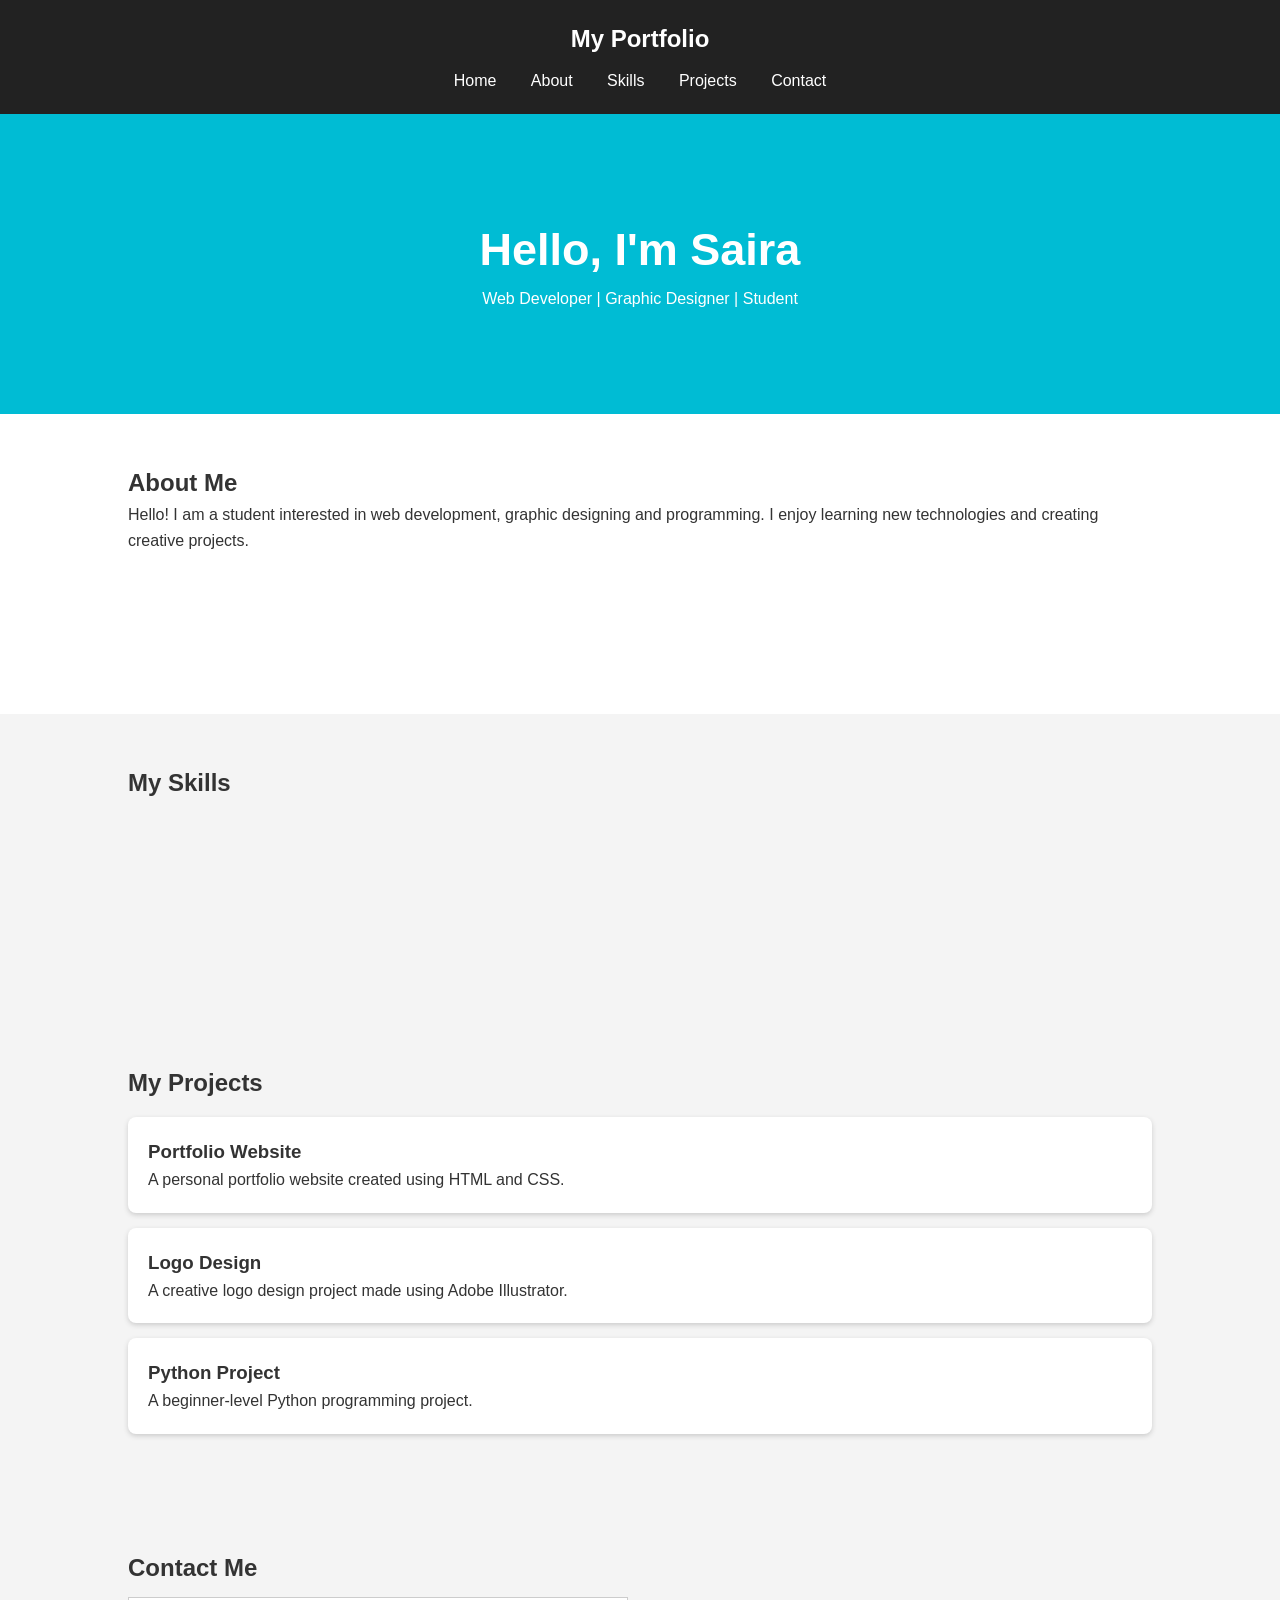
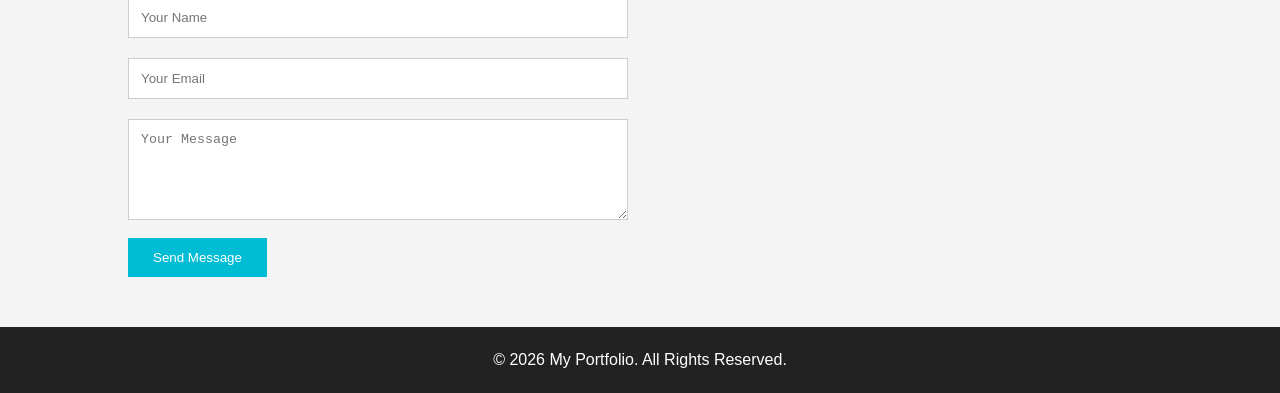
<file: index.html>
<!DOCTYPE html>
<html lang="en">
<head>
    <meta charset="UTF-8">
    <meta name="viewport" content="width=device-width, initial-scale=1.0">
    <title>My Portfolio</title>

    <style>
        * {
            margin: 0;
            padding: 0;
            box-sizing: border-box;
        }

        body {
            font-family: Arial, sans-serif;
            line-height: 1.6;
            background-color: #f4f4f4;
            color: #333;
        }

        header {
            background-color: #222;
            color: white;
            padding: 20px;
            text-align: center;
        }

        nav {
            margin-top: 10px;
        }

        nav a {
            color: white;
            text-decoration: none;
            margin: 0 15px;
        }

        nav a:hover {
            color: #00bcd4;
        }

        section {
            padding: 50px 10%;
            min-height: 300px;
        }

        #home {
            background-color: #00bcd4;
            color: white;
            text-align: center;
            padding-top: 100px;
        }

        #home h1 {
            font-size: 45px;
        }

        #about {
            background-color: white;
        }

        .skills {
            display: flex;
            gap: 20px;
            flex-wrap: wrap;
        }

        .skill {
            background-color: #222;
            color: white;
            padding: 15px 25px;
            border-radius: 5px;
        }

        .project {
            background-color: white;
            padding: 20px;
            margin: 15px 0;
            border-radius: 8px;
            box-shadow: 0 2px 5px #ccc;
        }

        form {
            max-width: 500px;
        }

        input, textarea {
            width: 100%;
            padding: 12px;
            margin: 10px 0;
            border: 1px solid #ccc;
        }

        button {
            background-color: #00bcd4;
            color: white;
            border: none;
            padding: 12px 25px;
            cursor: pointer;
        }

        footer {
            background-color: #222;
            color: white;
            text-align: center;
            padding: 20px;
        }
    </style>
</head>

<body>

    <!-- Header -->
    <header>
        <h2>My Portfolio</h2>

        <nav>
            <a href="#home">Home</a>
            <a href="#about">About</a>
            <a href="#skills">Skills</a>
            <a href="#projects">Projects</a>
            <a href="#contact">Contact</a>
        </nav>
    </header>

    <!-- Home -->
    <section id="home">
        <h1>Hello, I'm Saira</h1>
        <p>Web Developer | Graphic Designer | Student</p>
    </section>

    <!-- About -->
    <section id="about">
        <h2>About Me</h2>

        <p>
            Hello! I am a student interested in web development,
            graphic designing and programming. I enjoy learning
            new technologies and creating creative projects.
        </p>
    </section>

    <!-- Skills -->
    <section id="skills">
        <h2>My Skills</h2>

  
    </section>

    <!-- Projects -->
    <section id="projects">
        <h2>My Projects</h2>

        <div class="project">
            <h3>Portfolio Website</h3>
            <p>A personal portfolio website created using HTML and CSS.</p>
        </div>

        <div class="project">
            <h3>Logo Design</h3>
            <p>A creative logo design project made using Adobe Illustrator.</p>
        </div>

        <div class="project">
            <h3>Python Project</h3>
            <p>A beginner-level Python programming project.</p>
        </div>
    </section>

    <!-- Contact -->
    <section id="contact">
        <h2>Contact Me</h2>

        <form>
            <input type="text" placeholder="Your Name">
            <input type="email" placeholder="Your Email">
            <textarea rows="5" placeholder="Your Message"></textarea>
            <button type="submit">Send Message</button>
        </form>
    </section>

    <!-- Footer -->
    <footer>
        <p>© 2026 My Portfolio. All Rights Reserved.</p>
    </footer>

</body>
</html>
</file>
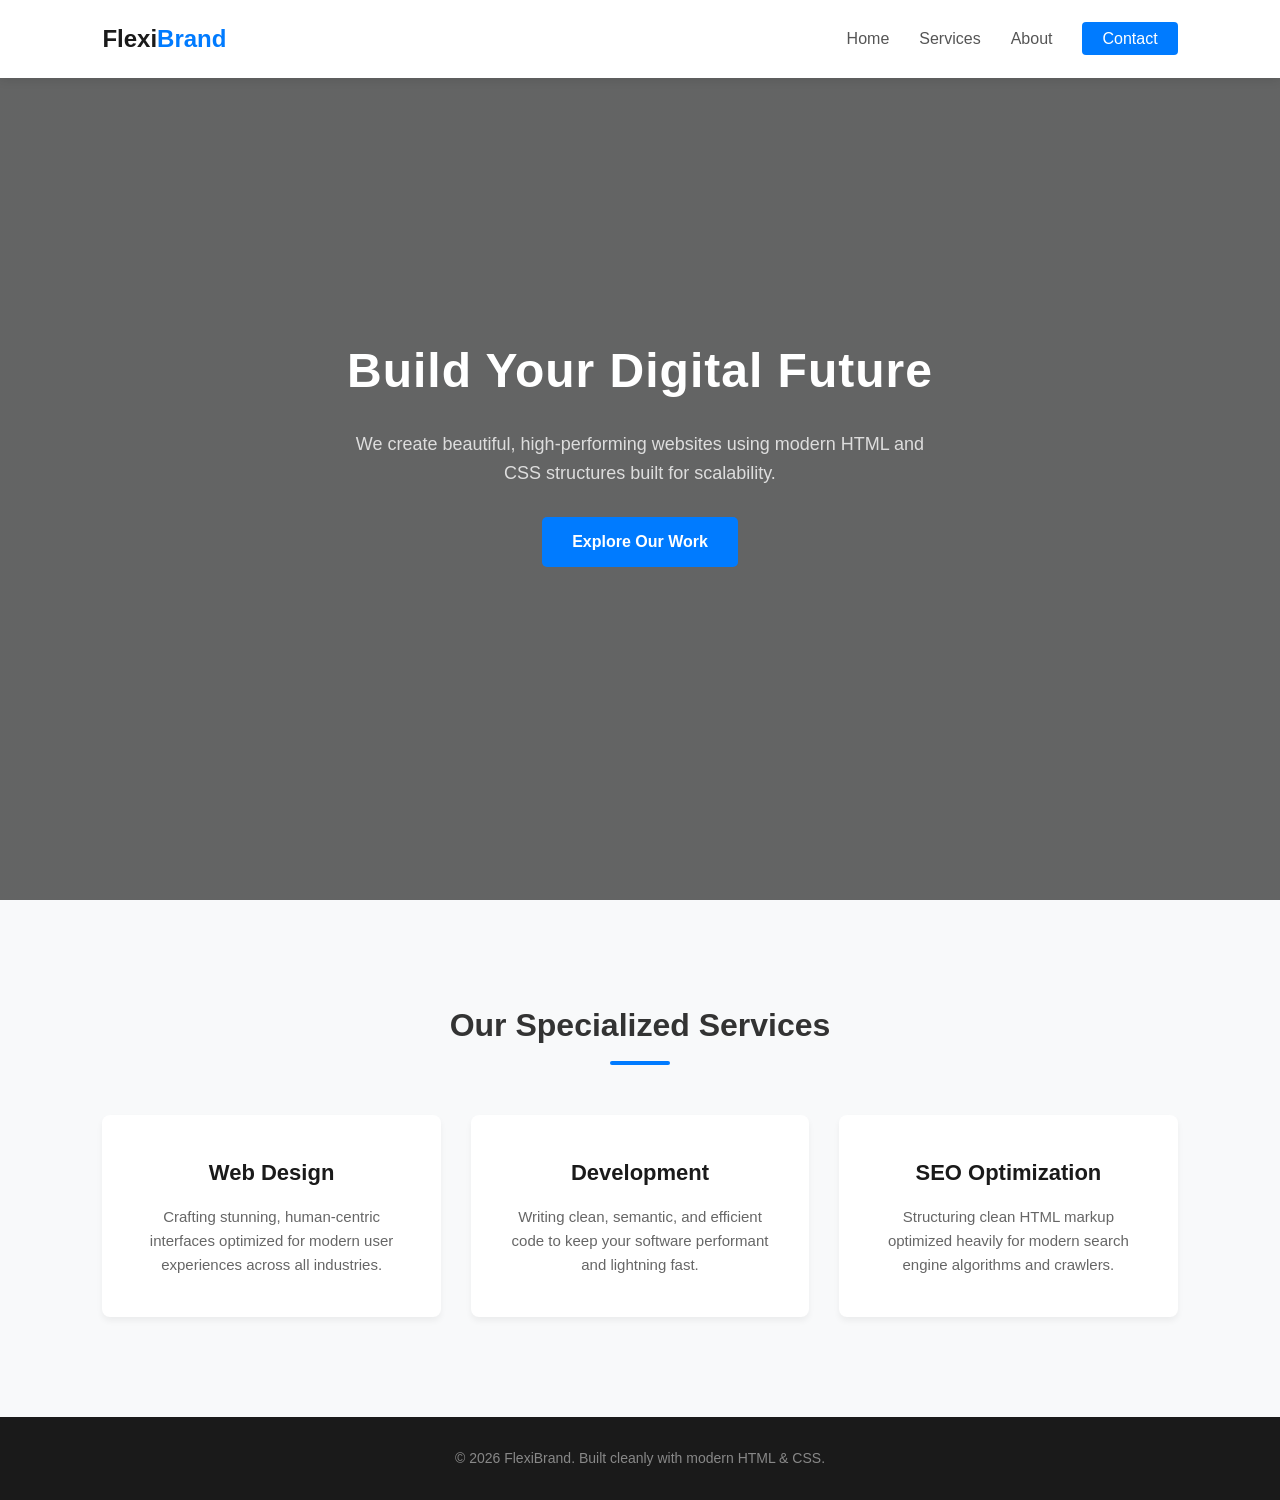
<file: index2.html>
<!DOCTYPE html>
<html lang="en">
<head>
    <meta charset="UTF-8">
    <meta name="viewport" content="width=device-width, initial-scale=1.0">
    <title>Modern Responsive Web Page</title>
    <link rel="stylesheet" href="style.css">
</head>
<body>

    <!-- Header & Navigation -->
    <header class="navbar">
        <div class="logo">Flexi<span>Brand</span></div>
        <nav>
            <ul class="nav-links">
                <li><a href="#home">Home</a></li>
                <li><a href="#services">Services</a></li>
                <li><a href="#about">About</a></li>
                <li><a href="#contact" class="btn">Contact</a></li>
            </ul>
        </nav>
    </header>

    <!-- Hero Showcase Section -->
    <section id="home" class="hero-section">
        <div class="hero-content">
            <h1>Build Your Digital Future</h1>
            <p>We create beautiful, high-performing websites using modern HTML and CSS structures built for scalability.</p>
            <a href="#services" class="cta-btn">Explore Our Work</a>
        </div>
    </section>

    <!-- Services Grid Section -->
    <section id="services" class="services-section">
        <h2 class="section-title">Our Specialized Services</h2>
        <div class="grid-container">
            <div class="grid-card">
                <h3>Web Design</h3>
                <p>Crafting stunning, human-centric interfaces optimized for modern user experiences across all industries.</p>
            </div>
            <div class="grid-card">
                <h3>Development</h3>
                <p>Writing clean, semantic, and efficient code to keep your software performant and lightning fast.</p>
            </div>
            <div class="grid-card">
                <h3>SEO Optimization</h3>
                <p>Structuring clean HTML markup optimized heavily for modern search engine algorithms and crawlers.</p>
            </div>
        </div>
    </section>

    <!-- Footer -->
    <footer>
        <p>&copy; 2026 FlexiBrand. Built cleanly with modern HTML & CSS.</p>
    </footer>

</body>
</html>
</file>
<file: style.css>
/* 1. Global Reset & Base Variables */
* {
    margin: 0;
    padding: 0;
    box-sizing: border-box;
    font-family: 'Segoe UI', Tahoma, Geneva, Verdana, sans-serif;
}

html {
    scroll-behavior: smooth;
}

body {
    background-color: #f8f9fa;
    color: #333;
    line-height: 1.6;
}

/* 2. Sticky Navigation Bar */
.navbar {
    position: fixed;
    top: 0;
    width: 100%;
    display: flex;
    justify-content: space-between;
    align-items: center;
    padding: 20px 8%;
    background-color: #ffffff;
    box-shadow: 0 2px 10px rgba(0, 0, 0, 0.1);
    z-index: 1000;
}

.logo {
    font-size: 24px;
    font-weight: 700;
    color: #1a1a1a;
}

.logo span {
    color: #007bff;
}

.nav-links {
    display: flex;
    list-style: none;
    align-items: center;
}

.nav-links li {
    margin-left: 30px;
}

.nav-links a {
    text-decoration: none;
    color: #555;
    font-weight: 500;
    transition: color 0.3s ease;
}

.nav-links a:hover {
    color: #007bff;
}

/* Button style inside navbar */
.nav-links .btn {
    background-color: #007bff;
    color: #fff;
    padding: 8px 20px;
    border-radius: 4px;
}

.nav-links .btn:hover {
    background-color: #0056b3;
    color: #fff;
}

/* 3. Hero Section */
.hero-section {
    height: 100vh;
    display: flex;
    justify-content: center;
    align-items: center;
    text-align: center;
    background: linear-gradient(rgba(0,0,0,0.6), rgba(0,0,0,0.6)), url('https://unsplash.com') no-repeat center center/cover;
    color: #fff;
    padding: 0 20px;
}

.hero-content h1 {
    font-size: 48px;
    margin-bottom: 20px;
    letter-spacing: 1px;
}

.hero-content p {
    font-size: 18px;
    max-width: 600px;
    margin: 0 auto 30px auto;
    color: #dddddd;
}

.cta-btn {
    display: inline-block;
    text-decoration: none;
    background-color: #007bff;
    color: #fff;
    padding: 12px 30px;
    font-weight: 600;
    border-radius: 5px;
    transition: background 0.3s ease;
}

.cta-btn:hover {
    background-color: #0056b3;
}

/* 4. Services Grid Section */
.services-section {
    padding: 100px 8%;
    text-align: center;
}

.section-title {
    font-size: 32px;
    margin-bottom: 50px;
    position: relative;
}

.section-title::after {
    content: '';
    display: block;
    width: 60px;
    height: 4px;
    background-color: #007bff;
    margin: 10px auto 0 auto;
    border-radius: 2px;
}

.grid-container {
    display: grid;
    grid-template-columns: repeat(auto-fit, minmax(280px, 1fr));
    gap: 30px;
}

.grid-card {
    background-color: #ffffff;
    padding: 40px 30px;
    border-radius: 8px;
    box-shadow: 0 4px 6px rgba(0,0,0,0.05);
    transition: transform 0.3s ease, box-shadow 0.3s ease;
}

.grid-card:hover {
    transform: translateY(-5px);
    box-shadow: 0 8px 15px rgba(0,0,0,0.1);
}

.grid-card h3 {
    font-size: 22px;
    margin-bottom: 15px;
    color: #1a1a1a;
}

.grid-card p {
    color: #666;
    font-size: 15px;
}

/* 5. Footer Layout */
footer {
    background-color: #1a1a1a;
    color: #888;
    text-align: center;
    padding: 30px 20px;
    font-size: 14px;
}

/* 6. Mobile Responsiveness */
@media (max-width: 768px) {
    .navbar {
        flex-direction: column;
        padding: 15px;
    }
    .nav-links {
        margin-top: 15px;
    }
    .nav-links li {
        margin: 0 10px;
    }
    .hero-content h1 {
        font-size: 32px;
    }
}
</file>
